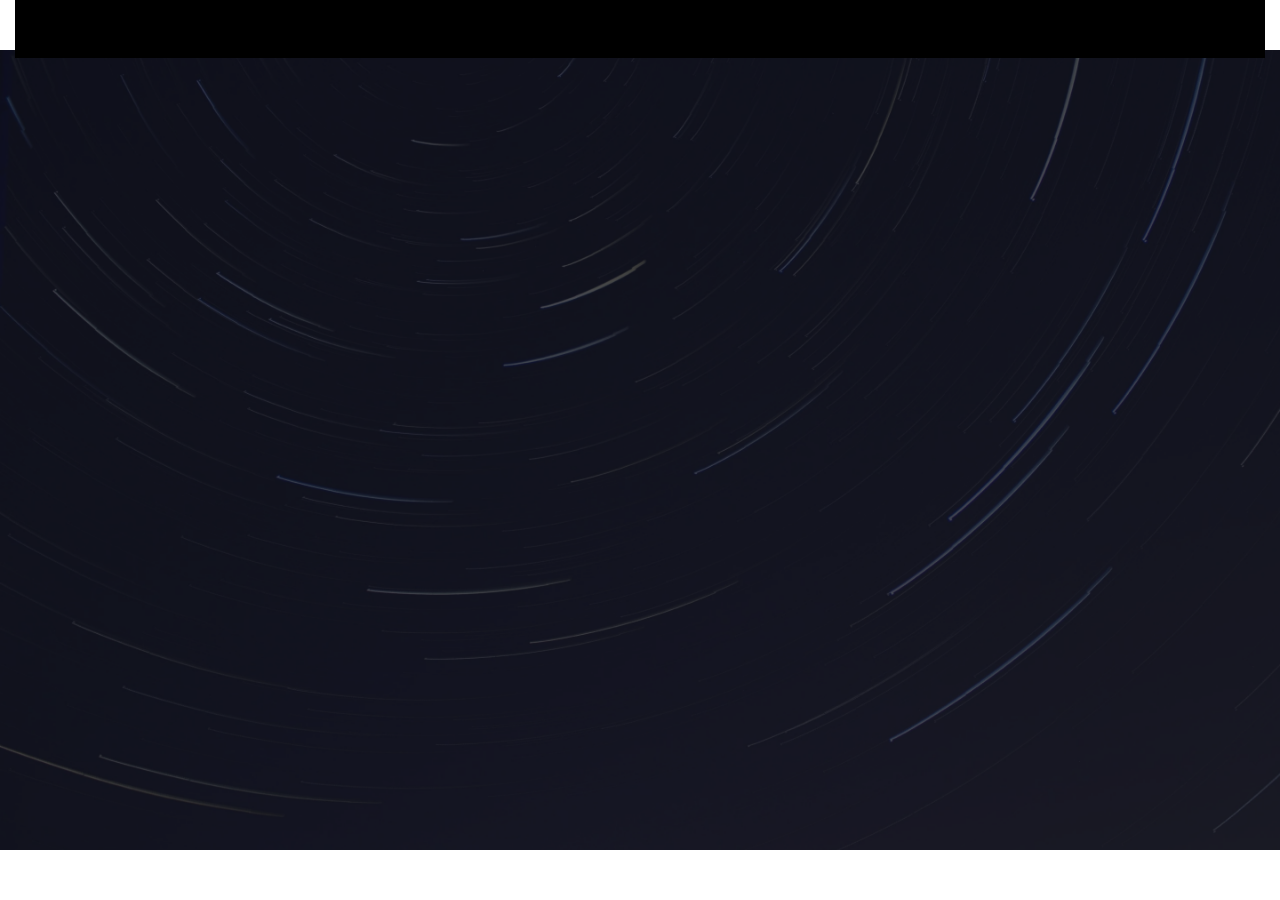
<file: Anousheh.html>
<!DOCTYPE html>
<html lang="en">
<head>
    <meta charset="UTF-8">
    <meta name="viewport" content="width=device-width, initial-scale=1.0">
    <link rel="stylesheet" href="./css/main.css">
    <title>Anousheh Ansari</title>
</head>
<body>  
    <!-- Site Header start -->
    <header class="site-header">
        <div class="container">
            <div class="header">
                Sardorbek
            </div>
        </div>
    </header>
    <!-- Site Header end -->

    <!-- Site Main start -->
    <main class="site-main">
        <section class="hero-section">
            <div class="container">
                <div class="hero">

                </div>
            </div>
        </section>
    </main>
    <!-- Site Main end -->
</body>
</html>
</file>
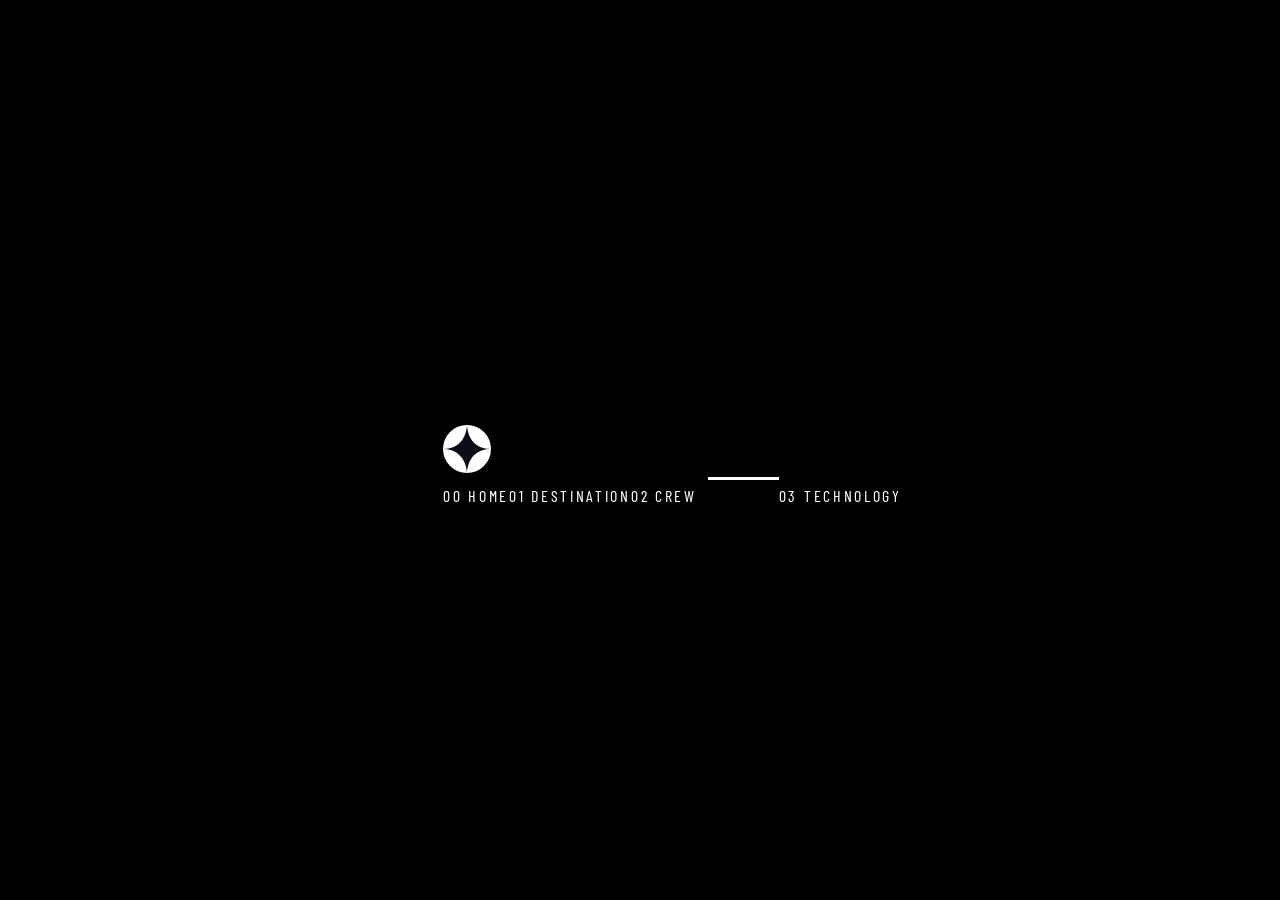
<file: crew.html>
<!DOCTYPE html>
<html lang="en">

<head>
    <meta charset="UTF-8">
    <meta name="viewport" content="width=device-width, initial-scale=1.0">
    <link rel="stylesheet" href="./css/main.css">
    <title>Crew</title>
</head>

<body>
    <!-- Site Header start -->
    <header class="header">
        <div class="container header__container">
            <div class="header__content">
                <div class="header__img">
                    <img src="./images/header-logo.svg" alt="header-logo">
                </div>
                <span class="header__line"></span>
                <nav class="header__navbar">
                    <ul class="header__list">
                        <li class="header__item">
                            <a class="header__link" href="/">00 HOME</a>
                        </li>
                        <li class="header__item">
                            <a class="header__link" href="./destination.html">01 DESTINATION</a>
                        </li>
                        <li class="header__item">
                            <a class="header__link" href="./crew.html">02 CREW</a>
                            <span class="header__line2"></span>
                        </li>
                        <li class="header__item">
                            <a class="header__link" href="./technology.html">03 TECHNOLOGY</a>
                        </li>
                    </ul>
                </nav>
            </div>
        </div>
    </header>
    <!-- Site Header end -->

    <!-- Site Main start -->
    <main class="site-main">
        <section class="hero-section">
            <div class="container">
                <div class="hero">

                </div>
            </div>
        </section>
    </main>
    <!-- Site Main end -->

    <!-- Footer start -->
    <footer class="site-footer">
        <div class="container">
            <div class="footer">

            </div>
        </div>
    </footer>
    <!-- Footer end -->
</body>

</html>
</file>
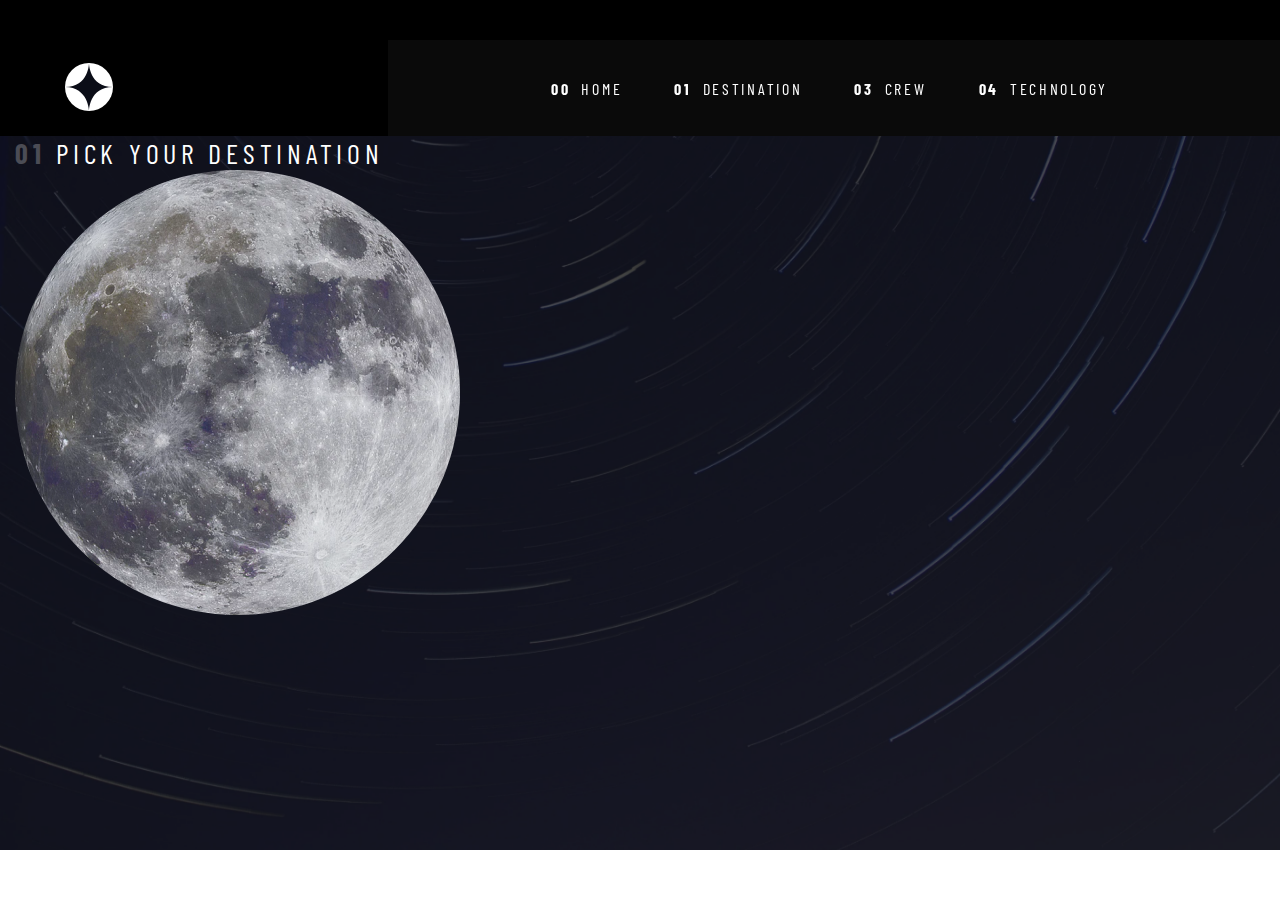
<file: destination.html>
<!DOCTYPE html>
<html lang="en">

<head>
    <meta charset="UTF-8">
    <meta name="viewport" content="width=device-width, initial-scale=1.0">
    <link rel="stylesheet" href="./css/main.css">
    <title>Destination</title>
</head>

<body>
    <!-- Site Header start -->
    <header class="site-header">
        <div class="header__wrap">
            <div class="header">
                <a class="header__logo__link" href="#">
                    <img class="header__logo__img" src="./images/site__logo.svg" alt="site-logo" width="48" height="48">
                </a>
                <nav class="navbar">
                    <ul class="navbar__list">
                        <li class="navbar__item">
                            <a class="navbar__link" href="./index.html"><span>00</span>HOME</a>
                        </li>
                        <li class="navbar__item">
                            <a class="navbar__link" href="./destination.html"><span>01</span>DESTINATION</a>
                        </li>
                        <li class="navbar__item">
                            <a class="navbar__link" href="./crew.html"><span>03</span>CREW</a>
                        </li>
                        <li class="navbar__item">
                            <a class="navbar__link" href="./technology.html"><span>04</span>TECHNOLOGY</a>
                        </li>
                    </ul>
                </nav>
            </div>
        </div>
        <div class="container">
            <div class="moon__wrap">
                <div class="moon__left">
                    <h3 class="moon__left__title">
                        <span>01</span>
                        Pick your destination
                    </h3>
                    <img class="moon__left__img" src="./images/Moon__img.png" alt="moon-img" width="445" height="445">
                </div>
            </div>
        </div>
    </header>
    <!-- Site Header end -->

    <!-- Site Main start -->
    <main class="site-main">
        <section class="hero-section">
            <div class="container">
                <div class="hero">

                </div>
            </div>
        </section>
    </main>
    <!-- Site Main end -->

    <!-- Footer start -->
    <footer class="site-footer">
        <div class="container">
            <div class="footer">

            </div>
        </div>
    </footer>
    <!-- Footer end -->
</body>

</html>
</file>
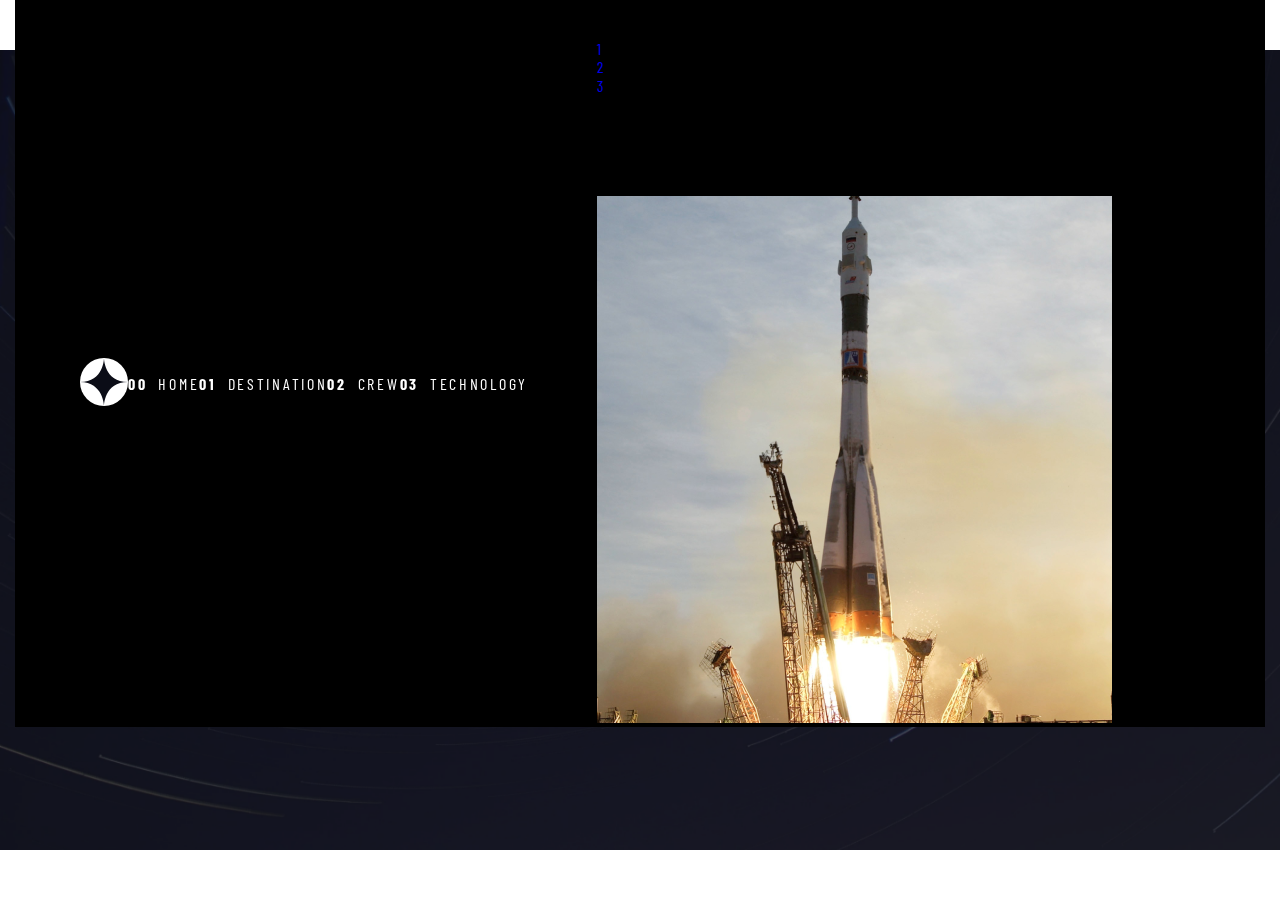
<file: technology.html>
<!DOCTYPE html>
<html lang="en">
<head>
    <meta charset="UTF-8">
    <meta name="viewport" content="width=device-width, initial-scale=1.0">
    <link rel="stylesheet" href="./css/main.css">
    <title>Technology</title>
</head>
<body>  
    <!-- Site Header start -->
    <header class="site-header">
        <div class="container">
            <div class="header">
                <div class="header__wrapper">
                    <a href="#">
                        <img src="./images/Group 2.svg" alt="Icon" width="48" height="48">
                    </a>
                    <nav class="header__navbar">
                        <ul class="header__list">
                            <li class="header__item">
                                <p class="header__link-text">00</p>
                                <a href="./index.html" class="header__link">HOME</a>
                            </li>
                            <li class="header__item">
                                <p class="header__link-text">01</p>
                                <a href="./destination.html" class="header__link">DESTINATION</a>
                            </li>
                            <li class="header__item">
                                <p class="header__link-text">02</p>
                                <a href="./crew.html" class="header__link">CREW</a>
                            </li>
                            <li class="header__item">
                                <p class="header__link-text">03</p>
                                <a href="./technology.html" class="header__link">TECHNOLOGY</a>
                            </li>
                        </ul>
                    </nav>
                </div>
                <div class="header__page-title">
                    <p class="header__page-number">03</p>
                    <h2 class="header__page-title">SPACE LAUNCH 101</h2>
                </div>
                <div class="header__about-wrapper about">
                    <div class="about__link">
                        <ul class="about__list">
                            <li class="about__item">
                                <a href="#">1</a>
                            </li>
                            <li class="about__item">
                                <a href="./texnologiya2.html">2</a>
                            </li>
                            <li class="about__item">
                                <a href="#">3</a>
                            </li>
                        </ul>
                    </div>
                    <div class="about__text-wrapper">
                        <p class="about__text">THE TERMINOLOGY…</p>
                        <h2 class="about__title">LAUNCH VEHICLE</h2>
                        <p class="about__text-more">A launch vehicle or carrier rocket is a rocket-propelled vehicle used to carry a payload from Earth's surface to space, usually to Earth orbit or beyond. Our WEB-X carrier rocket is the most powerful in operation. Standing 150 metres tall, it's quite an awe-inspiring sight on the launch pad!</p>
                    </div>
                    <div class="about__content">
                        <img src="./images/Bitmap.png" alt="photo">
                    </div>
                </div>
            </div>
        </div>
    </header>
    <!-- Site Header end -->

</body>
</html>
</file>
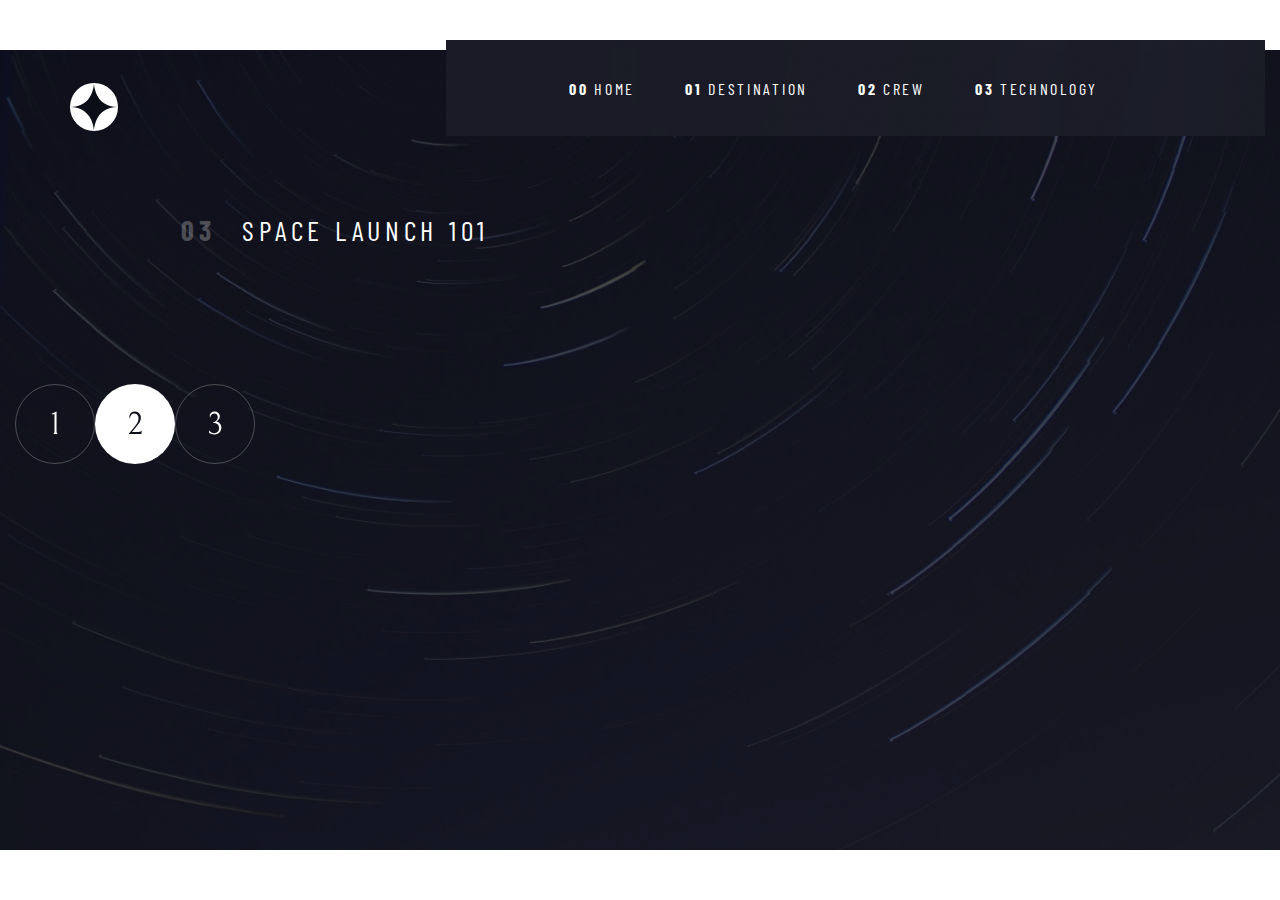
<file: texnologiya2.html>
<!DOCTYPE html>
<html lang="en">
<head>
    <meta charset="UTF-8">
    <meta name="viewport" content="width=device-width, initial-scale=1.0">
    <link rel="stylesheet" href="./css/main.css">
    <title>Technology SPACEPORT</title>
</head>
<body>  
    <!-- Site Header start -->
    <header class="technology-site-header">
        <div class="container">
            <div class="technology-header">
                <img class="technology__img" src="./images/technology-site-img.svg" alt="technology-site-img" width="48" height="48">
                <nav class="technology-navbar">
                    <ul class="technology__list">
                        <li class="technology__item">
                            <a class="technology__link" href="./index.html"><span>00</span> HOME</a>
                        </li>
                        <li class="technology__item">
                            <a class="technology__link" href="./destination.html"><span>01</span> DESTINATION</a>
                        </li>
                        <li class="technology__item">
                            <a class="technology__link" href="./crew.html"><span>02</span> CREW</a>
                        </li>
                        <li class="technology__item">
                            <a class="technology__link" href="./technology.html"><span>03</span> TECHNOLOGY</a>
                        </li>
                    </ul>
                </nav>

            </div>
            <strong class="techlonogy__number">03</strong>
            <span class="technology__text">SPACE LAUNCH 101</span> 

            <div class="technology__oval-icon">
                <img src="./images/oval_1.svg" alt="oval_1" width="80" height="80">
                <img src="./images/oval_2.svg" alt="oval_1" width="80" height="80">
                <img src="./images/oval_3.svg" alt="oval_1" width="80" height="80">
            </div>
            <!-- <a class="technology__number-link" target="_blank" href="./technology.html">1</a> -->
        </div>
    </header>
    <!-- Site Header end -->

    <!-- Site Main start -->
    <main class="site-main">
        <section class="hero-section">
            <div class="container">
                <div class="hero">

                </div>
            </div>
        </section>
    </main>
    <!-- Site Main end -->

    <!-- Footer start -->
    <footer class="site-footer">
        <div class="container">
            <div class="footer">

            </div>
        </div>
    </footer>
    <!-- Footer end -->
</body>
</html>
</file>
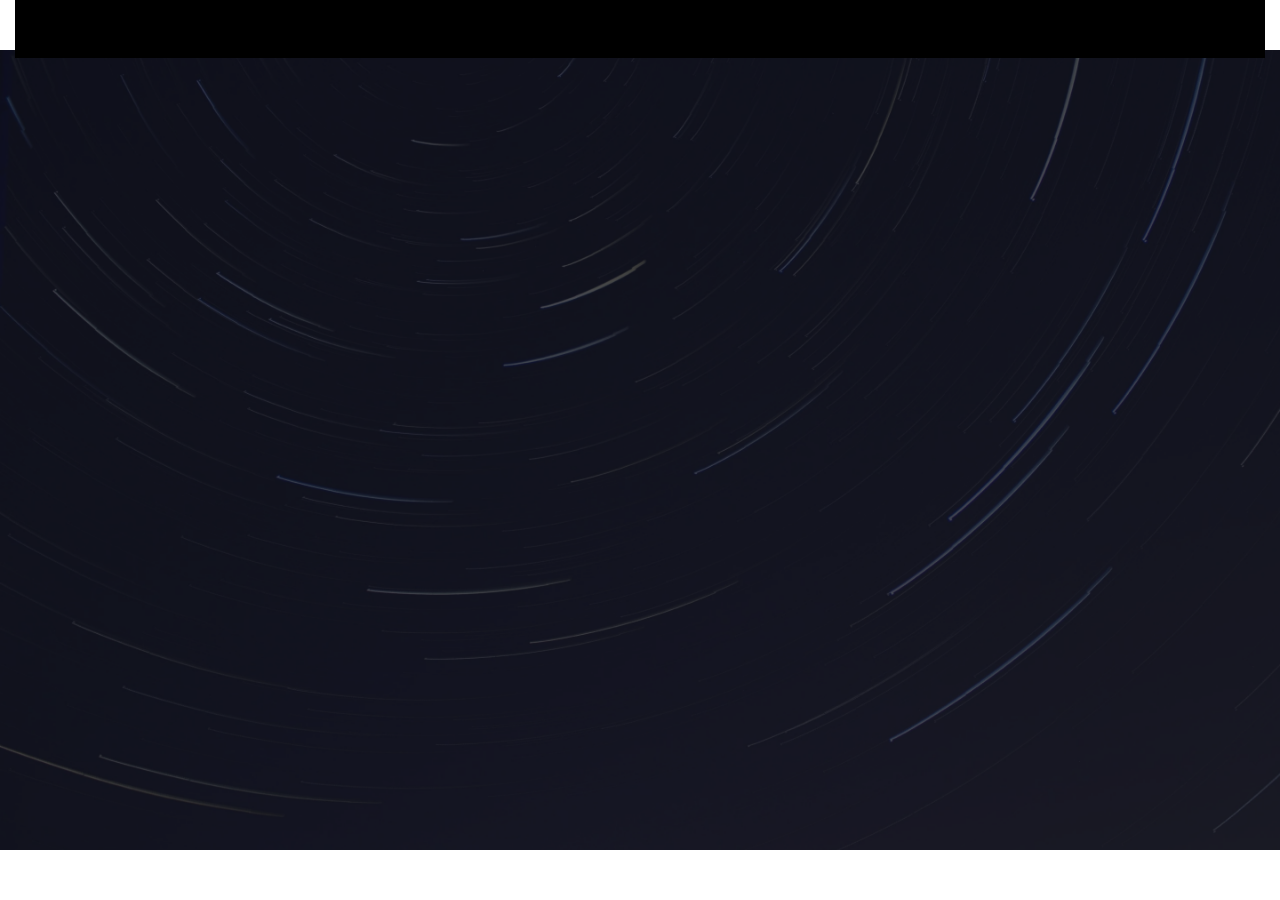
<file: Victor.html>
<!DOCTYPE html>
<html lang="en">
<head>
    <meta charset="UTF-8">
    <meta name="viewport" content="width=device-width, initial-scale=1.0">
    <link rel="stylesheet" href="./css/main.css">
    <title>Victor Glover</title>
</head>
<body>  
    <!-- Site Header start -->
    <header class="site-header">
        <div class="container">
            <div class="header">
                Sardorbek
            </div>
        </div>
    </header>
    <!-- Site Header end -->

    <!-- Site Main start -->
    <main class="site-main">
        <section class="hero-section">
            <div class="container">
                <div class="hero">

                </div>
            </div>
        </section>
    </main>
    <!-- Site Main end -->
</body>
</html>
</file>
<file: css/main.css>
* {
  margin: 0;
  padding: 0;
  list-style: none;
  text-decoration: none;
  box-sizing: border-box;
}

body {
  font-family: "Bellefair", serif;
  font-family: "Barlow Condensed", sans-serif;
}

@font-face {
  font-family: "Barlow Condensed";
  src: url("../fonts/BarlowCondensed-Bold.woff2") format("woff2"), url("../fonts/BarlowCondensed-Bold.woff") format("woff");
  font-weight: bold;
  font-style: normal;
  font-display: swap;
}
@font-face {
  font-family: "Barlow Condensed";
  src: url("../fonts/BarlowCondensed-Regular.woff2") format("woff2"), url("../fonts/BarlowCondensed-Regular.woff") format("woff");
  font-weight: normal;
  font-style: normal;
  font-display: swap;
}
@font-face {
  font-family: "Bellefair";
  src: url("../fonts/Bellefair-Regular.woff2") format("woff2"), url("../fonts/Bellefair-Regular.woff") format("woff");
  font-weight: normal;
  font-style: normal;
  font-display: swap;
}
/*! normalize.css v8.0.1 | MIT License | github.com/necolas/normalize.css */
/* Document
   ========================================================================== */
/**
 * 1. Correct the line height in all browsers.
 * 2. Prevent adjustments of font size after orientation changes in iOS.
 */
html {
  line-height: 1.15; /* 1 */
  -webkit-text-size-adjust: 100%; /* 2 */
}

/* Sections
   ========================================================================== */
/**
 * Remove the margin in all browsers.
 */
body {
  margin: 0;
}

/**
 * Render the `main` element consistently in IE.
 */
main {
  display: block;
}

/**
 * Correct the font size and margin on `h1` elements within `section` and
 * `article` contexts in Chrome, Firefox, and Safari.
 */
h1 {
  font-size: 2em;
  margin: 0.67em 0;
}

/* Grouping content
   ========================================================================== */
/**
 * 1. Add the correct box sizing in Firefox.
 * 2. Show the overflow in Edge and IE.
 */
hr {
  box-sizing: content-box; /* 1 */
  height: 0; /* 1 */
  overflow: visible; /* 2 */
}

/**
 * 1. Correct the inheritance and scaling of font size in all browsers.
 * 2. Correct the odd `em` font sizing in all browsers.
 */
pre {
  font-family: monospace, monospace; /* 1 */
  font-size: 1em; /* 2 */
}

/* Text-level semantics
   ========================================================================== */
/**
 * Remove the gray background on active links in IE 10.
 */
a {
  background-color: transparent;
}

/**
 * 1. Remove the bottom border in Chrome 57-
 * 2. Add the correct text decoration in Chrome, Edge, IE, Opera, and Safari.
 */
abbr[title] {
  border-bottom: none; /* 1 */
  text-decoration: underline; /* 2 */
  -webkit-text-decoration: underline dotted;
          text-decoration: underline dotted; /* 2 */
}

/**
 * Add the correct font weight in Chrome, Edge, and Safari.
 */
b,
strong {
  font-weight: bolder;
}

/**
 * 1. Correct the inheritance and scaling of font size in all browsers.
 * 2. Correct the odd `em` font sizing in all browsers.
 */
code,
kbd,
samp {
  font-family: monospace, monospace; /* 1 */
  font-size: 1em; /* 2 */
}

/**
 * Add the correct font size in all browsers.
 */
small {
  font-size: 80%;
}

/**
 * Prevent `sub` and `sup` elements from affecting the line height in
 * all browsers.
 */
sub,
sup {
  font-size: 75%;
  line-height: 0;
  position: relative;
  vertical-align: baseline;
}

sub {
  bottom: -0.25em;
}

sup {
  top: -0.5em;
}

/* Embedded content
   ========================================================================== */
/**
 * Remove the border on images inside links in IE 10.
 */
img {
  border-style: none;
}

/* Forms
   ========================================================================== */
/**
 * 1. Change the font styles in all browsers.
 * 2. Remove the margin in Firefox and Safari.
 */
button,
input,
optgroup,
select,
textarea {
  font-family: inherit; /* 1 */
  font-size: 100%; /* 1 */
  line-height: 1.15; /* 1 */
  margin: 0; /* 2 */
}

/**
 * Show the overflow in IE.
 * 1. Show the overflow in Edge.
 */
button,
input { /* 1 */
  overflow: visible;
}

/**
 * Remove the inheritance of text transform in Edge, Firefox, and IE.
 * 1. Remove the inheritance of text transform in Firefox.
 */
button,
select { /* 1 */
  text-transform: none;
}

/**
 * Correct the inability to style clickable types in iOS and Safari.
 */
button,
[type=button],
[type=reset],
[type=submit] {
  -webkit-appearance: button;
}

/**
 * Remove the inner border and padding in Firefox.
 */
button::-moz-focus-inner,
[type=button]::-moz-focus-inner,
[type=reset]::-moz-focus-inner,
[type=submit]::-moz-focus-inner {
  border-style: none;
  padding: 0;
}

/**
 * Restore the focus styles unset by the previous rule.
 */
button:-moz-focusring,
[type=button]:-moz-focusring,
[type=reset]:-moz-focusring,
[type=submit]:-moz-focusring {
  outline: 1px dotted ButtonText;
}

/**
 * Correct the padding in Firefox.
 */
fieldset {
  padding: 0.35em 0.75em 0.625em;
}

/**
 * 1. Correct the text wrapping in Edge and IE.
 * 2. Correct the color inheritance from `fieldset` elements in IE.
 * 3. Remove the padding so developers are not caught out when they zero out
 *    `fieldset` elements in all browsers.
 */
legend {
  box-sizing: border-box; /* 1 */
  color: inherit; /* 2 */
  display: table; /* 1 */
  max-width: 100%; /* 1 */
  padding: 0; /* 3 */
  white-space: normal; /* 1 */
}

/**
 * Add the correct vertical alignment in Chrome, Firefox, and Opera.
 */
progress {
  vertical-align: baseline;
}

/**
 * Remove the default vertical scrollbar in IE 10+.
 */
textarea {
  overflow: auto;
}

/**
 * 1. Add the correct box sizing in IE 10.
 * 2. Remove the padding in IE 10.
 */
[type=checkbox],
[type=radio] {
  box-sizing: border-box; /* 1 */
  padding: 0; /* 2 */
}

/**
 * Correct the cursor style of increment and decrement buttons in Chrome.
 */
[type=number]::-webkit-inner-spin-button,
[type=number]::-webkit-outer-spin-button {
  height: auto;
}

/**
 * 1. Correct the odd appearance in Chrome and Safari.
 * 2. Correct the outline style in Safari.
 */
[type=search] {
  -webkit-appearance: textfield; /* 1 */
  outline-offset: -2px; /* 2 */
}

/**
 * Remove the inner padding in Chrome and Safari on macOS.
 */
[type=search]::-webkit-search-decoration {
  -webkit-appearance: none;
}

/**
 * 1. Correct the inability to style clickable types in iOS and Safari.
 * 2. Change font properties to `inherit` in Safari.
 */
::-webkit-file-upload-button {
  -webkit-appearance: button; /* 1 */
  font: inherit; /* 2 */
}

/* Interactive
   ========================================================================== */
/*
 * Add the correct display in Edge, IE 10+, and Firefox.
 */
details {
  display: block;
}

/*
 * Add the correct display in all browsers.
 */
summary {
  display: list-item;
}

/* Misc
   ========================================================================== */
/**
 * Add the correct display in IE 10+.
 */
template {
  display: none;
}

/**
 * Add the correct display in IE 10.
 */
[hidden] {
  display: none;
}

.visually-hidden {
  position: absolute;
  width: 1px;
  height: 1px;
  margin: -1px;
  border: 0;
  padding: 0;
  white-space: nowrap;
  -webkit-clip-path: inset(100%);
          clip-path: inset(100%);
  clip: rect(0 0 0 0);
  overflow: hidden;
}


.header {
  padding-top: 40px;
  background: black;
}

.header__content {

}.space__logo-link {
  display: inline;
  height: 48px;
}

.speac-site-header {
  padding: 40px 0px 131px 55px;
  min-height: 100vh;
  background-image: url(../images/space-img/space-bg.svg);
  background-repeat: no-repeat;
  background-size: cover;
}

.space-header {
  margin-bottom: 251px;
  display: flex;
  align-items: center;
  justify-content: space-between;
}

.inner {
  display: flex;
  align-items: center;
  justify-content: space-between;
}

.space-logo {
  width: 48px;
  height: 48px;
}

.space-navbar {
  padding: 38px 165px 38px 123px;
  width: 830px;
  background: rgba(255, 255, 255, 0.04);
  -webkit-backdrop-filter: blur(40.7742271423px);
          backdrop-filter: blur(40.7742271423px);
}

.space-list {
  display: flex;
  align-items: center;
}

.space__item-font {
  color: #FFF;
  padding-right: 11px;
  font-size: 16px;
  font-weight: 700;
  letter-spacing: 2.7px;
}

.space__navbar-link {
  color: #FFF;
  padding-bottom: 35px;
  font-family: Barlow Condensed, sans-serif;
  font-size: 16px;
  font-style: normal;
  font-weight: 400;
  line-height: normal;
  letter-spacing: 2.7px;
  border: 3px solid transparent;
  transition: all 0.5s ease;
}

.space__navbar-link:hover {
  border-bottom: 3px solid white;
}

.space__navbar-item + .space__navbar-item {
  margin-left: 50px;
}

.space {
  display: flex;
  align-items: center;
  -moz-column-gap: 386px;
       column-gap: 386px;
}

.space-content {
  width: 445px;
}

.space-span {
  color: #D0D6F9;
  padding-bottom: 24px;
  font-family: Barlow Condensed, sans-serif;
  font-size: 28px;
  font-style: normal;
  font-weight: 400;
  line-height: normal;
  letter-spacing: 4.725px;
}

.space-title {
  color: #FFF;
  font-family: Bellefair, serif;
  font-size: 150px;
  font-style: normal;
  font-weight: 400;
  line-height: normal;
}

.space-text {
  color: #D0D6F9;
  font-family: Barlow, sans-serif;
  font-size: 18px;
  font-style: normal;
  font-weight: 400;
  line-height: 32px; /* 177.778% */
}

.space-btn {
  display: inline-block;
  width: 274px;
  height: 274px;
  border-radius: 50%;
  font-size: 32px;
  letter-spacing: 2px;
  background-color: #fff;
  color: #0B0D17;
  border: none;
  transition: all 0.5s ease;
}

.space-btn:hover {
  color: white;
  background: transparent;
  border: 2px solid white;
}

header {
  height: 100vh;
  background-image: url(../images/bg__img.png);
  background-repeat: no-repeat;
  background-position: center;
  background-size: cover;
}

.header {
  padding: 40px 0px 0 65px;
  display: flex;
  align-items: center;
  justify-content: space-between;
}

.navbar__list {
  display: flex;
  padding: 39px 120px 38px 163px;
  background: rgba(255, 255, 255, 0.04);
  -webkit-backdrop-filter: blur(40.7742271423px);
          backdrop-filter: blur(40.7742271423px);
}

.navbar__item {
  margin-right: 52px;
}

.navbar__item span {
  margin-right: 11px;
  color: #FFF;
  font-family: Barlow Condensed;
  font-size: 16px;
  font-style: normal;
  font-weight: 700;
  line-height: normal;
  letter-spacing: 2.7px;
}

.navbar__link {
  color: #FFF;
  font-family: Barlow Condensed;
  font-size: 16px;
  font-style: normal;
  font-weight: 400;
  line-height: normal;
  letter-spacing: 2.7px;
}

.container {
  max-width: 1250px;
  margin: 0 auto;
}

.moon__left__title {
  color: #FFF;
  font-family: Barlow Condensed;
  font-size: 28px;
  font-style: normal;
  font-weight: 400;
  line-height: normal;
  letter-spacing: 4.725px;
  text-transform: uppercase;
}

.moon__left__title span {
  color: #FFF;
  font-family: Barlow Condensed;
  font-size: 28px;
  font-style: normal;
  font-weight: 700;
  line-height: normal;
  letter-spacing: 4.725px;
  opacity: 0.25;
}

.moon__left__img {
  border: none;
  border-radius: 50%;
}

.site-header {
  background-image: url("../images/Bitmap.back.png");
  background-repeat: no-repeat;
  background-size: 100%;
}

.header__wrapper {
  display: flex;
  align-items: center;
  justify-content: space-between;
}

.header__navbar {
          backdrop-filter: blur(40.7742271423px);
}

.header__list {
  display: flex;
  align-items: center;
}
.header__line {
  width: 473px;
  height: 1px;
  flex-shrink: 0;
  opacity: 0.2515;
  background: #FFF;
  justify-content: space-between;
  gap: 50px;
}

.header__item {
  display: flex;
  align-items: center;
  justify-content: space-between;
  gap: 11px;
}

.header__link-text {
  color: #FFF;
  font-size: 16px;
  font-style: normal;
  font-weight: 700;
  line-height: normal;
  letter-spacing: 2.7px;
}

.header__link {
  color: #FFF;
  font-size: 16px;
  font-style: normal;
  font-weight: 400;
  line-height: normal;
  letter-spacing: 2.7px;
}

.header__line2 {
  width: 71px;
  height: 3px;
  background: #FFF;
  margin-bottom: 35px;

}
.container-mars {
  margin: 0 auto;
}

.header__logo {
  padding: 64 788 55 1337;
}

.technology-site-header {
  background-image: url("../../images/body background.png");
  background-size: 100%;
  height: 100vh;
}

.technology__img {
  margin-left: 55px;
}

.technology-header {
  display: flex;
  align-items: center;
  justify-content: space-between;
}

.technology-navbar {
  margin: 40px 0 76px;
  padding: 39px 167px 39px 123px;
  background-image: url("../../images/navbar-back.png");
  background-size: 830px 96px;
  background-repeat: no-repeat;
}

.technology__list {
  display: flex;
}

.technology__item + .technology__item {
  margin-left: 50px;
}

.technology__item > a > span {
  color: #FFF;
  font-size: 16px;
  font-style: normal;
  font-weight: 700;
  line-height: normal;
  letter-spacing: 2.7px;
}

.technology__link {
  color: #FFF;
  font-size: 16px;
  font-style: normal;
  font-weight: 400;
  line-height: normal;
  letter-spacing: 2.7px;
}

.techlonogy__number {
  margin-left: 166px;
  margin-right: 24px;
  color: #FFF;
  font-family: Barlow Condensed;
  font-size: 28px;
  font-style: normal;
  font-weight: 700;
  line-height: normal;
  letter-spacing: 4.725px;
  opacity: 0.25;
}

.technology__text {
  display: inline-block;
  margin-bottom: 137px;
  color: #FFF;
  font-size: 28px;
  font-style: normal;
  font-weight: 400;
  line-height: normal;
  letter-spacing: 4.725px;
}

.technology__number-link {
  display: block;
  text-align: center;
  color: #FFF;
  font-size: 32px;
  font-style: normal;
  font-weight: 400;
  line-height: normal;
  letter-spacing: 2px;
  width: 80px;
  height: 80px;
  border: 1px solid #4D4D56;
  border-radius: 50%;
}

.technology__oval-icon {
  display: flex;
}

.mark-header {
  padding: 40px 0px 94px 55px;
  height: 100vh;
  background-image: url(../../images/header/header-bg.jpg);
  background-repeat: no-repeat;
  background-size: cover;
  background-position: center;
}

.mard-header__row {
  display: flex;
  justify-content: space-between;
  align-items: center;
}

.mark-header__logo {
  display: inline-block;
  transition: opacity 0.3s ease-in;
}
.mark-header__logo:hover {
  opacity: 70%;
}
.mark-header__logo:active {
  opacity: 65%;
}

.mark-header__nav {
  position: relative;
  padding: 38px 167px 38px 123px;
  width: 830px;
  background: rgba(255, 255, 255, 0.04);
  -webkit-backdrop-filter: blur(40px);
          backdrop-filter: blur(40px);
}

.line {
  position: absolute;
  top: 50%;
  transform: translateY(50%);
  right: 800px;
  width: 473px;
  height: 1px;
  background-color: rgba(255, 255, 255, 0.2515);
  z-index: 1;
}

.mark-header__list {
  display: flex;
  justify-content: unset;
  align-items: start;
  -moz-column-gap: 50px;
       column-gap: 50px;
}

.mark-header__item {
  display: flex;
  justify-content: space-between;
  align-items: start;
  -moz-column-gap: 11px;
       column-gap: 11px;
}

.mark-header__badge {
  font-size: 16px;
  font-weight: 700;
  letter-spacing: 2.7px;
  color: #fff;
}

.mark-header__link {
  font-size: 16px;
  letter-spacing: 2.7px;
  color: #fff;
}/*# sourceMappingURL=main.css.map */
</file>
